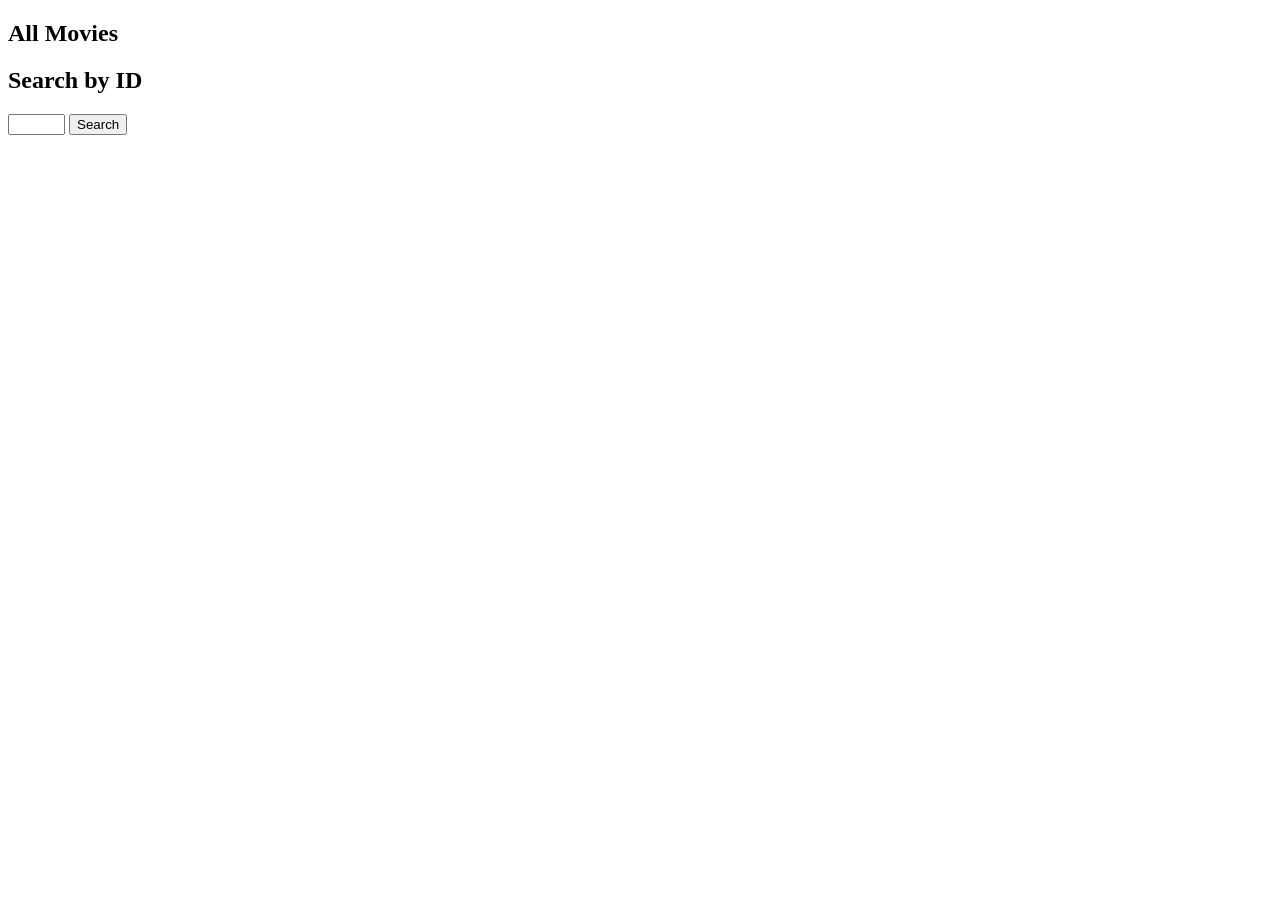
<file: WebAPI1/moviesdb/index.html>
﻿<!DOCTYPE html>
<html xmlns="http://www.w3.org/1999/xhtml">
<head>
    <title>Movie App</title>
</head>
<body>

    <div>
        <h2>All Movies</h2>
        <ul id="movies" />
    </div>
    <div>
        <h2>Search by ID</h2>
        <input type="text" id="movieId" size="5" />
        <input type="button" value="Search" onclick="find();" />
        <p id="movie" />
    </div>

    <script src="http://ajax.aspnetcdn.com/ajax/jQuery/jquery-2.0.3.min.js"></script>

    <script>
    // Part 1
    var uri = 'api/movies';

    $(document).ready(function () {
      // Send an AJAX request
      $.getJSON(uri)
          .done(function (data) {
            // On success, 'data' contains a list of movies.
            $.each(data, function (key, item) {
              // Add a list item for the movie.
              $('<li>', { text: formatItem(item) }).appendTo($('#movies'));
            });
          });
    });

    function formatItem(item) {
      return item.Name + ': $' + item.Price;
    }
    // Part 2
    function find() {
      var id = $('#movieId').val();
      $.getJSON(uri + '/' + id)
          .done(function (data) {
            $('#movie').text(formatItem(data));
          })
          .fail(function (jqXHR, textStatus, err) {
            $('#movie').text('Error: ' + err);
          });
    }
    </script>
</body>
</html>
</file>
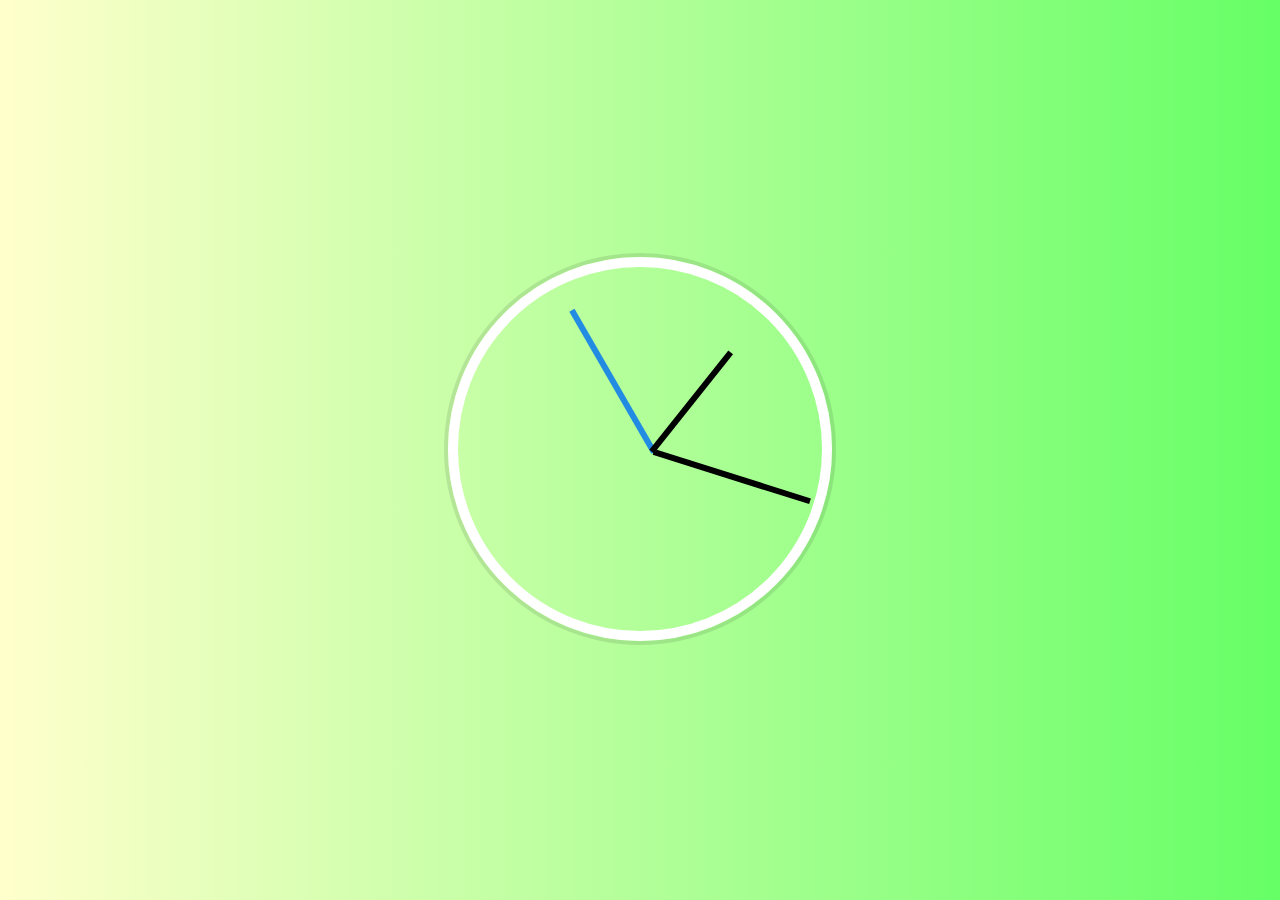
<file: clock/analogclock.html>
<!DOCTYPE html>
<html>
<head>
    <meta charset="utf-8" />
    <meta http-equiv="X-UA-Compatible" content="IE=edge">
    <title>Analog Clock</title>
    <meta name="viewport" content="width=device-width, initial-scale=1">
    <!-- <link rel="stylesheet" type="text/css" media="screen" href="main.css" />
    <script src="main.js"></script> -->
    <style>
        body {
            background: linear-gradient(to left, #66ff66 0%, #ffffcc 100%);
            margin: 0;
            font-size: 2rem;
            display: flex;
            flex: 1;
            align-items: center;
            min-height: 100vh;
        }
        #cface{
            border: 10px solid white;
            width: 300px;
            height: 300px;
            border-radius: 50%;
            margin: 50px auto;
            padding: 2rem;
            position: relative;
            box-shadow: 0 0 0 4px rgba(0,0,0,0.1);
            transform: translateY(-1px);
        }
        .hand {
            width: 45%;
            height: 6px;
            background: black;
            position: absolute;
            top: 50%;

            transform: rotate(90deg);
            transition: all 0.05s;
            transform-origin: 100%;
        }

        .hourhand {
            width: 35%;
            margin-left: 34px;
        }
        .sechand {
            background-color: rgb(34, 140, 226);
        }
    </style>
</head>
<body>
    
    <div id="cface">
        <div class = "hand minhand"></div>
        <div class = "hand sechand"></div>
        <div class = "hand hourhand"></div>
    </div>

    <script>
        const mins = document.querySelector('.minhand');
        const sec = document.querySelector('.sechand');
        const hours = document.querySelector('.hourhand');
        
        function playtime(){
            const current = new Date();
            const second = current.getSeconds();
            const secdg = ((second/60)*360)+90;
            sec.style.transform = `rotate(${secdg}deg)`;

            const minute = current.getMinutes();
            const mindg  = ((minute/60)*360) + ((second/60)*6) + 90; 
            mins.style.transform = `rotate(${mindg}deg)`;
            
            const hour = current.getHours();
            const hrdg  = ((hour/12)*360) + ((minute/60)*30) + 90; 
            hours.style.transform = `rotate(${hrdg}deg)`;
        
        }
        setInterval(playtime, 1000);
        playtime();
    </script>

</body>
</html>
</file>
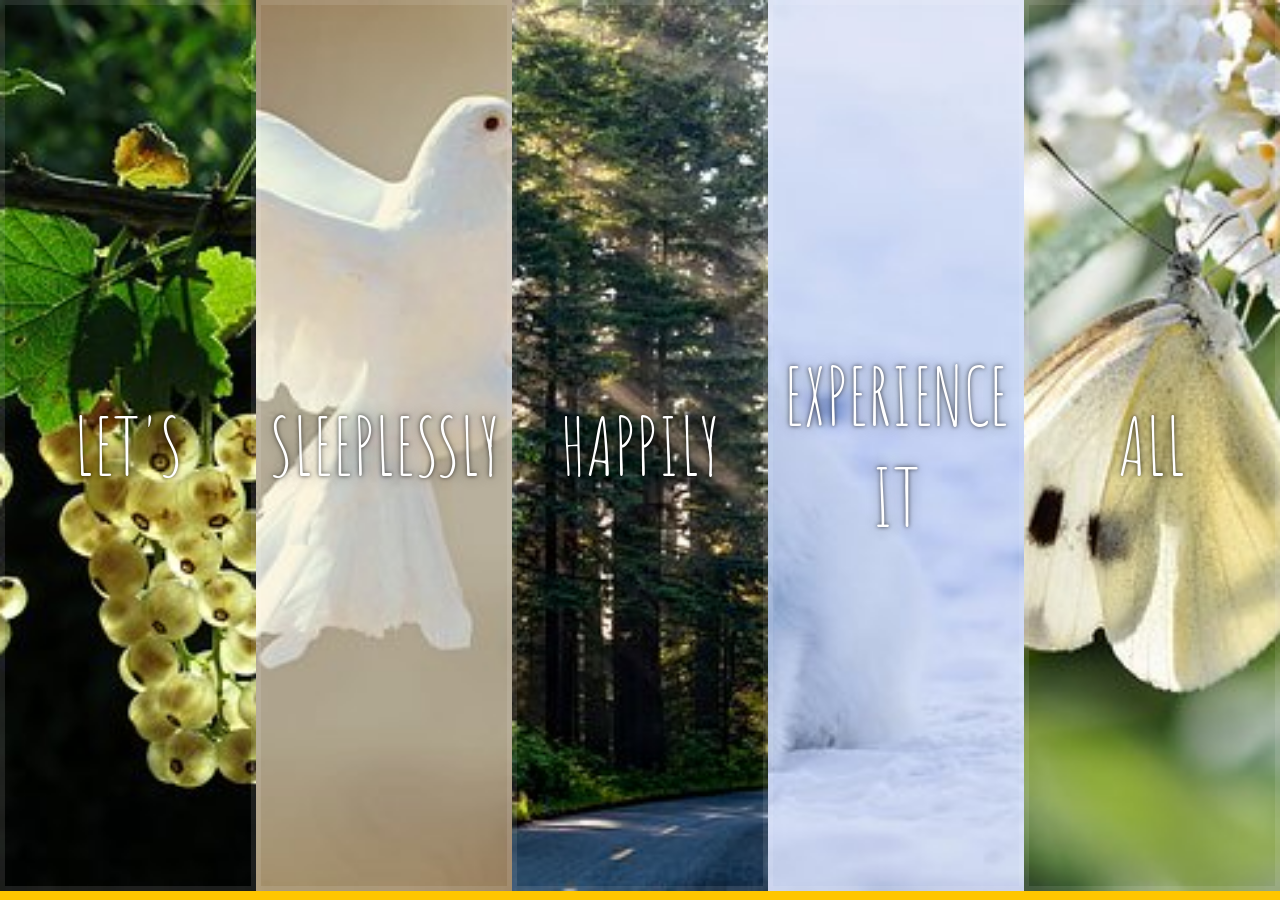
<file: imageGallery/gallery.html>
<!DOCTYPE html>
<html>
<head>
    <meta charset="utf-8" />
    <meta http-equiv="X-UA-Compatible" content="IE=edge">
    <title>Image Gallery</title>
    <link href='https://fonts.googleapis.com/css?family=Amatic+SC' rel='stylesheet' type='text/css'>
</head>
<body>
    <style>
       html {
            box-sizing: border-box;
            background:#ffc600;
            font-family:'helvetica neue';
            font-weight: 200;
            font-size: 23px;
        }
        body {
            margin: 0;
        }
        .panels {
            min-height: 99vh;
            overflow: hidden;
            display: flex;
        }
        .ps {
            background:#6B0F9C;
            box-shadow:inset 0 0 0 5px rgba(255,255,255,0.1);
            color:white;
            text-align: center;
            align-items:center;

            transition:font-size 0.7s cubic-bezier(0.61, -0.19, 0.7, -0.11),
                        flex 0.7s cubic-bezier(0.61, -0.19, 0.7, -0.11),
                        background 0.2s;
            font-size: 20px;
            background-size: cover;
            background-position: center;
            flex: 1;
            justify-content: center;
            display:flex;
            flex-direction: column;
        }

        .panel1{
            background-image: url(currant.jpg);
        }
        .panel2{
            background-image: url(dove.jpg);
        }
        .panel3{
            background-image: url(forest.jpg);
        }
        .panel4{
            background-image: url(iceland.jpg);
        }
        .panel5{
            background-image: url(white.jpg);
        }
        /* Flex Items */
        .ps > * {
            margin:0;
            width: 100%;
            transition:transform 0.5s;
            flex: 1 0 auto;
            display:flex;
            justify-content: center;
            align-items: center;
        }
        .ps p {
            text-transform: uppercase;
            font-family: 'Amatic SC', cursive;
            text-shadow:0 0 4px rgba(0, 0, 0, 0.72), 0 0 14px rgba(0, 0, 0, 0.45);
            font-size: 2em;
        }
        .ps p:nth-child(2) {
            font-size: 4em;
        }
        .ps.open {
            flex: 5;
            font-size:40px;
        }
        .ps > *:first-child { transform: translateY(-100%); }
        .ps.open-active > *:first-child { transform: translateY(0); }
        .ps > *:last-child { transform: translateY(100%); }
        .ps.open-active > *:last-child { transform: translateY(0); }
    
        *, *:before, *:after {
            box-sizing: inherit;
        }
    </style>

    <div class="panels">
        <div class="ps panel1">
            <p>Hi</p>
            <p>Let's</p>
            <p>Code</p>
        </div>
        <div class="ps panel2">
            <p>Dedicate</p>
            <p>Sleeplessly</p>
            <p>Striving</p>
        </div>
        <div class="ps panel3">
            <p>Wholesomely</p>
            <p>Happily</p>
            <p>Productively</p>
        </div>
        <div class="ps panel4">
            <p>Lets</p>
            <p>Experience It</p>
            <p>Today</p>
        </div>
        <div class="ps panel5">
            <p>Give</p>
            <p>All</p>
            <p>You can</p>
        </div>
    </div>

    <script>
        const panels = document.querySelectorAll('.ps');
        function toggleOpen() {
            this.classList.toggle('open');
        }
        function togend(e) {
            if (e.propertyName.includes('flex')){
                this.classList.toggle('open-active');
            }
        }
        panels.forEach(ps=>ps.addEventListener('click', toggleOpen));
        panels.forEach(ps=>ps.addEventListener('transitionend', togend));
    </script>
</body>
</html>
</file>
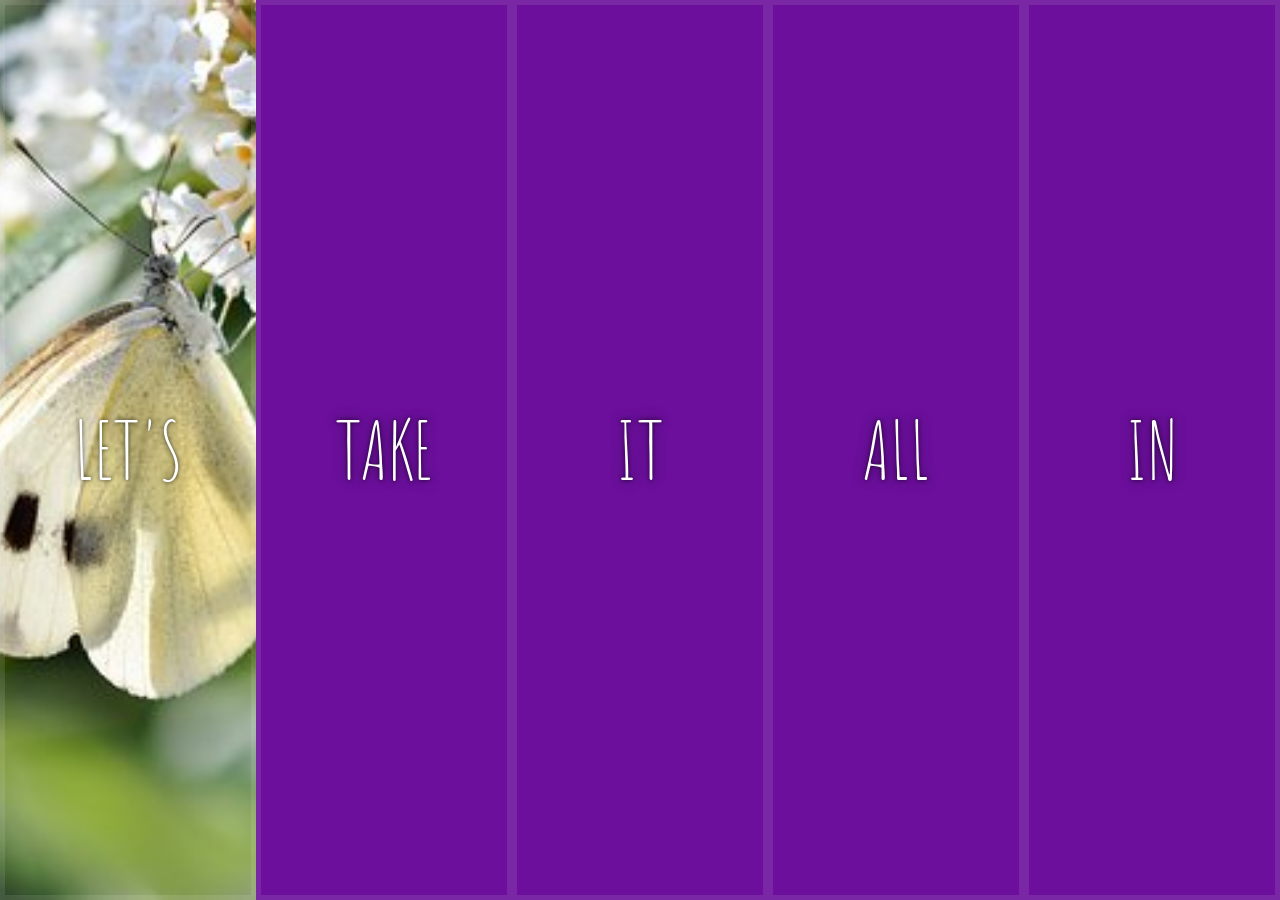
<file: imageGallery/im.html>
<!DOCTYPE html>
<html lang="en">
<head>
  <meta charset="UTF-8">
  <title>Flex Panels</title>
  <link href='https://fonts.googleapis.com/css?family=Amatic+SC' rel='stylesheet' type='text/css'>
</head>
<body>
  <style>
    html {
      box-sizing: border-box;
      background:#ffc600;
      font-family:'helvetica neue';
      font-size: 20px;
      font-weight: 200;
    }
    body {
      margin: 0;
    }
    *, *:before, *:after {
      box-sizing: inherit;
    }
    .panels {
      min-height:100vh;
      overflow: hidden;
      display: flex;
    }
    .panel {
      background:#6B0F9C;
      box-shadow:inset 0 0 0 5px rgba(255,255,255,0.1);
      color:white;
      text-align: center;
      align-items:center;
      /* Safari transitionend event.propertyName === flex */
      /* Chrome + FF transitionend event.propertyName === flex-grow */
      transition:
        font-size 0.7s cubic-bezier(0.61,-0.19, 0.7,-0.11),
        flex 0.7s cubic-bezier(0.61,-0.19, 0.7,-0.11),
        background 0.2s;
      font-size: 20px;
      background-size:cover;
      background-position:center;
      flex: 1;
      justify-content: center;
      display: flex;
      flex-direction: column;
    }
    .panel1 { background-image:url(white.jpg); }
    .panel2 { background-image:url(https://source.unsplash.com/rFKUFzjPYiQ/1500x1500); }
    .panel3 { background-image:url(https://images.unsplash.com/photo-1465188162913-8fb5709d6d57?ixlib=rb-0.3.5&q=80&fm=jpg&crop=faces&cs=tinysrgb&w=1500&h=1500&fit=crop&s=967e8a713a4e395260793fc8c802901d); }
    .panel4 { background-image:url(https://source.unsplash.com/ITjiVXcwVng/1500x1500); }
    .panel5 { background-image:url(https://source.unsplash.com/3MNzGlQM7qs/1500x1500); }
    /* Flex Items */
    .panel > * {
      margin:0;
      width: 100%;
      transition:transform 0.5s;
      flex: 1 0 auto;
      display:flex;
      justify-content: center;
      align-items: center;
    }
    .panel > *:first-child { transform: translateY(-100%); }
    .panel.open-active > *:first-child { transform: translateY(0); }
    .panel > *:last-child { transform: translateY(100%); }
    .panel.open-active > *:last-child { transform: translateY(0); }
    .panel p {
      text-transform: uppercase;
      font-family: 'Amatic SC', cursive;
      text-shadow:0 0 4px rgba(0, 0, 0, 0.72), 0 0 14px rgba(0, 0, 0, 0.45);
      font-size: 2em;
    }
    .panel p:nth-child(2) {
      font-size: 4em;
    }
    .panel.open {
      flex: 5;
      font-size:40px;
    }
  </style>


  <div class="panels">
    <div class="panel panel1">
      <p>Hey</p>
      <p>Let's</p>
      <p>Dance</p>
    </div>
    <div class="panel panel2">
      <p>Give</p>
      <p>Take</p>
      <p>Receive</p>
    </div>
    <div class="panel panel3">
      <p>Experience</p>
      <p>It</p>
      <p>Today</p>
    </div>
    <div class="panel panel4">
      <p>Give</p>
      <p>All</p>
      <p>You can</p>
    </div>
    <div class="panel panel5">
      <p>Life</p>
      <p>In</p>
      <p>Motion</p>
    </div>
  </div>

  <script>
    const panels = document.querySelectorAll('.panel');
    function toggleOpen() {
      console.log('Hello');
      this.classList.toggle('open');
    }
    function toggleActive(e) {
      console.log(e.propertyName);
      if (e.propertyName.includes('flex')) {
        this.classList.toggle('open-active');
      }
    }
    panels.forEach(panel => panel.addEventListener('click', toggleOpen));
    panels.forEach(panel => panel.addEventListener('transitionend', toggleActive));
  </script>

</body>
</html>
</file>
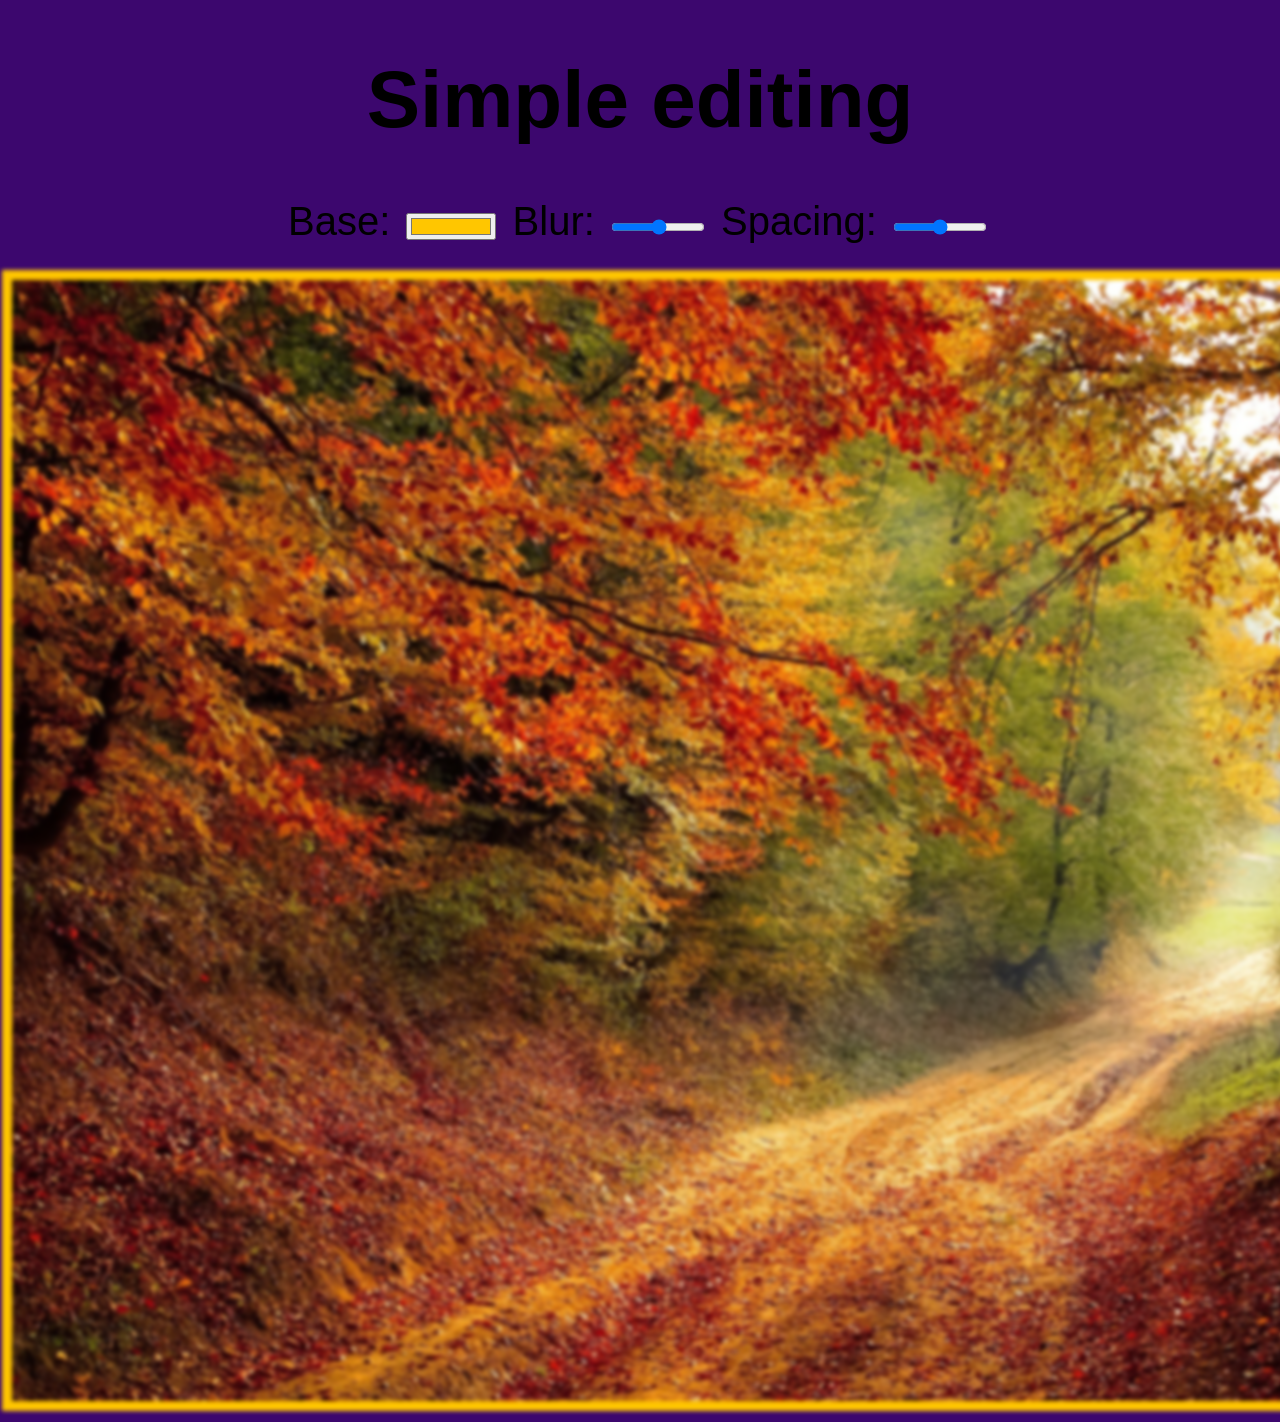
<file: simpleEditor/simpleditor.html>
<!DOCTYPE html>
<html>
<head>
    <meta charset="utf-8" />
    <meta http-equiv="X-UA-Compatible" content="IE=edge">
    <title>Simple editing</title>
    <meta name="viewport" content="width=device-width, initial-scale=1">

    <style>
        /* declare the css variables for live update */
        :root{
            --base: #ffc600;
            --spacing: 10px;
            --blur: 2px;
        }
        body {
            text-align: center;
            margin: 2px 2px;
            background:rgb(60, 7, 110);
            font-family: sans-serif;
            font-size: 40px;
        }
        img {
            padding: var(--spacing);
            background: var(--base);
            filter: blur(var(--blur));
        }
        .controls {
            margin-bottom: 26px;
        }
        input {
            width: 90px;
            padding: 0px 2px;
            margin: 0px 5px;
        }
    </style>
</head>

<body>
    <h1>Simple editing</h1>

    <div class="controls">
        <label for="base">Base: </label>
        <input type="color" name="base" value="#ffc600" id="base">

        <label for="blur">Blur:</label>
        <input type="range" name="blur" min="0" max="25" data-sizing="px" id="blur">

        <label for="spacing">Spacing:</label>
        <input type="range" name="spacing" min="10" max="200" data-sizing="px" id="spacing">
    </div>
    
    <img src="forest.jpg">

    <script>
        const inputs = document.querySelectorAll('.controls input');
        
        function update() {
            console.log(this.value);
            const suffix = this.dataset.sizing || '';
            document.documentElement.style.setProperty(`--${this.name}`, this.value + suffix);
        }

        inputs.forEach(i => i.addEventListener('mousemove', update));
        inputs.forEach(i => i.addEventListener('change', update));
    </script>
</body>
</html>
</file>
